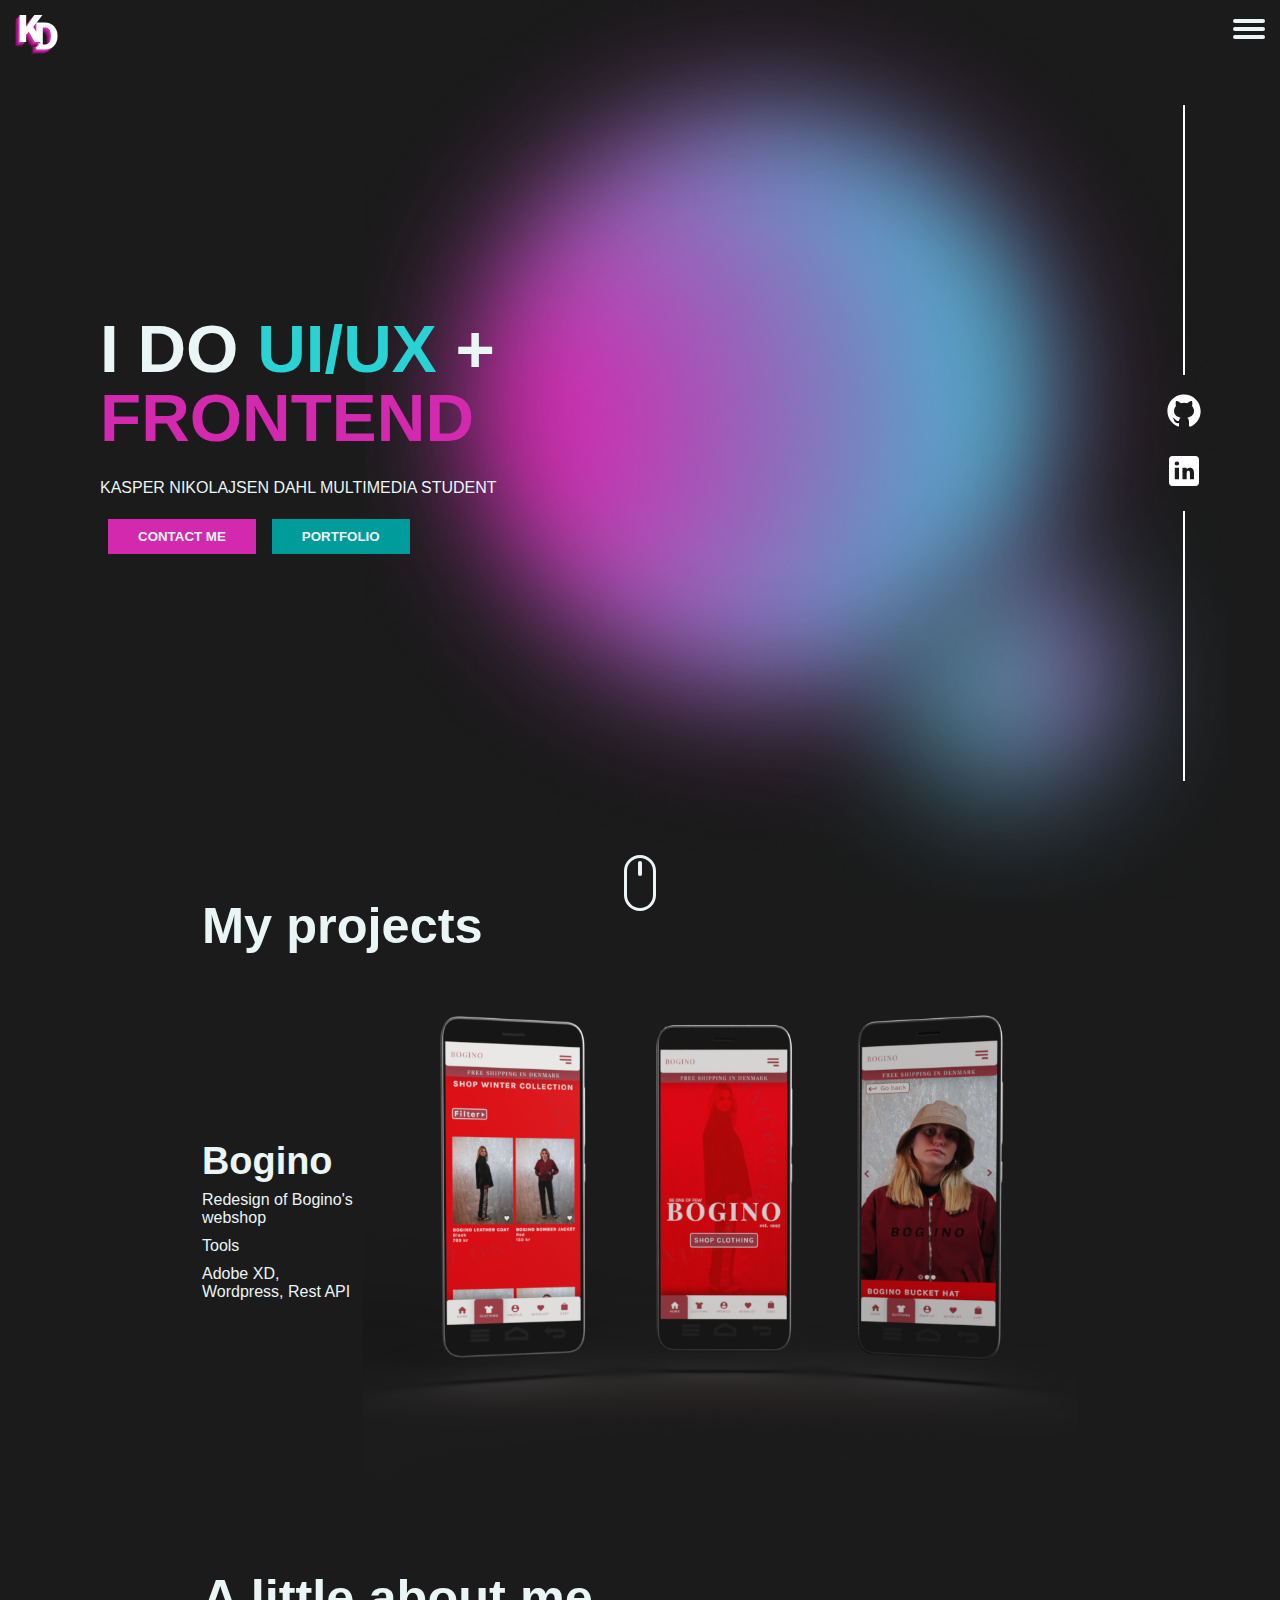
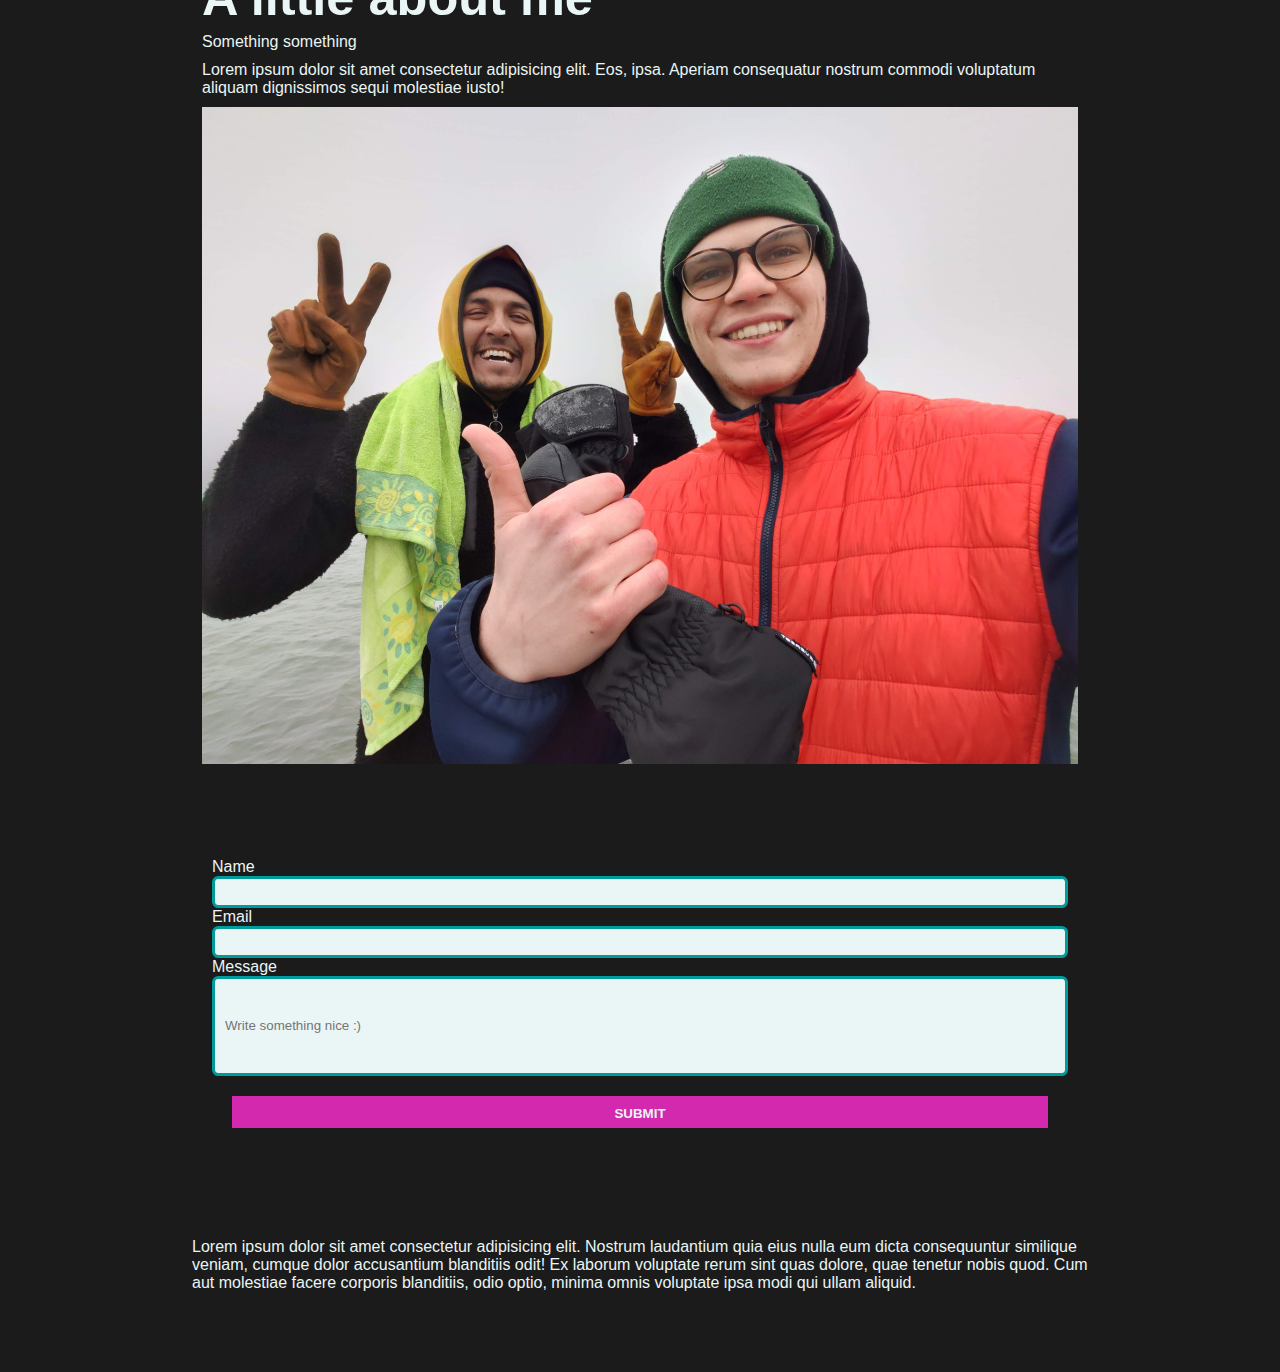
<file: index.html>
<!DOCTYPE html>
<html lang="en">
  <head>
    <meta charset="UTF-8" />
    <meta http-equiv="X-UA-Compatible" content="IE=edge" />
    <meta name="viewport" content="width=device-width, initial-scale=1.0" />
    <title>Portfolio | Kasper Dahl</title>
    <link rel="stylesheet" href="style.css" />
  </head>
  <body>
    <header>
      <nav>
        <div class="navbar-bottom">
          <ul id="nav-bot">
            <li class="bot-nav-el">
              <a href="#"
                ><svg
                  xmlns="http://www.w3.org/2000/svg"
                  height="30px"
                  viewBox="0 0 24 24"
                  width="30px"
                  fill="#fff"
                >
                  <path d="M0 0h24v24H0V0z" fill="none" />
                  <path
                    d="M10 19v-5h4v5c0 .55.45 1 1 1h3c.55 0 1-.45 1-1v-7h1.7c.46 0 .68-.57.33-.87L12.67 3.6c-.38-.34-.96-.34-1.34 0l-8.36 7.53c-.34.3-.13.87.33.87H5v7c0 .55.45 1 1 1h3c.55 0 1-.45 1-1z"
                  /></svg
              ></a>
              <a href="#">Home</a>
            </li>
            <li class="bot-nav-el">
              <a href="#"
                ><svg
                  xmlns="http://www.w3.org/2000/svg"
                  height="30px"
                  viewBox="0 0 24 24"
                  width="30px"
                  fill="#FFFFFF"
                >
                  <path d="M0 0h24v24H0V0z" fill="none" />
                  <path
                    d="M11.15 3.4L7.43 9.48c-.41.66.07 1.52.85 1.52h7.43c.78 0 1.26-.86.85-1.52L12.85 3.4c-.39-.64-1.31-.64-1.7 0z"
                  />
                  <circle cx="17.5" cy="17.5" r="4.5" />
                  <path
                    d="M4 21.5h6c.55 0 1-.45 1-1v-6c0-.55-.45-1-1-1H4c-.55 0-1 .45-1 1v6c0 .55.45 1 1 1z"
                  /></svg
              ></a>
              <a href="#">Portfolio</a>
            </li>
            <li class="bot-nav-el">
              <a href="#"
                ><svg
                  xmlns="http://www.w3.org/2000/svg"
                  enable-background="new 0 0 24 24"
                  height="30px"
                  viewBox="0 0 24 24"
                  width="30px"
                  fill="#fff"
                >
                  <g><path d="M0,0h24v24H0V0z" fill="none" /></g>
                  <g>
                    <path
                      d="M10.25,13c0,0.69-0.56,1.25-1.25,1.25S7.75,13.69,7.75,13S8.31,11.75,9,11.75S10.25,12.31,10.25,13z M15,11.75 c-0.69,0-1.25,0.56-1.25,1.25s0.56,1.25,1.25,1.25s1.25-0.56,1.25-1.25S15.69,11.75,15,11.75z M22,12c0,5.52-4.48,10-10,10 S2,17.52,2,12S6.48,2,12,2S22,6.48,22,12z M20,12c0-0.78-0.12-1.53-0.33-2.24C18.97,9.91,18.25,10,17.5,10 c-3.13,0-5.92-1.44-7.76-3.69C8.69,8.87,6.6,10.88,4,11.86C4.01,11.9,4,11.95,4,12c0,4.41,3.59,8,8,8S20,16.41,20,12z"
                    />
                  </g></svg
              ></a>
              <a href="#">About</a>
            </li>
            <li class="bot-nav-el">
              <a href="#"
                ><svg
                  xmlns="http://www.w3.org/2000/svg"
                  height="30px"
                  viewBox="0 0 24 24"
                  width="30px"
                  fill="#fff"
                >
                  <path d="M0 0h24v24H0V0z" fill="none" />
                  <path
                    d="M19 3h-1V2c0-.55-.45-1-1-1s-1 .45-1 1v1H8V2c0-.55-.45-1-1-1s-1 .45-1 1v1H5c-1.11 0-2 .9-2 2v14c0 1.1.9 2 2 2h14c1.1 0 2-.9 2-2V5c0-1.1-.9-2-2-2zm-7 3c1.66 0 3 1.34 3 3s-1.34 3-3 3-3-1.34-3-3 1.34-3 3-3zm6 12H6v-1c0-2 4-3.1 6-3.1s6 1.1 6 3.1v1z"
                  /></svg
              ></a>
              <a href="#">Contact</a>
            </li>
          </ul>
        </div>
        <div class="navbar-top">
          <a href="index.html"
            ><svg
              width="42.5"
              height="39"
              viewBox="0 0 85 78"
              fill="none"
              xmlns="http://www.w3.org/2000/svg"
            >
              <path
                d="M50.9859 78H38.9943L39.0685 68.0213H50.9859C53.4609 68.0213 55.5523 67.43 57.2601 66.2473C58.9927 65.0647 60.3044 63.303 61.1955 60.9623C62.1112 58.597 62.5691 55.6896 62.5691 52.2402V49.9119C62.5691 47.3248 62.3092 45.0581 61.7895 43.1116C61.2945 41.1405 60.5519 39.502 59.5619 38.1962C58.5719 36.8657 57.3344 35.8678 55.8494 35.2026C54.3891 34.5373 52.706 34.2047 50.8003 34.2047H38.7715V24.1891H50.8003C54.4633 24.1891 57.817 24.8174 60.8613 26.0739C63.9304 27.3059 66.5787 29.0799 68.8062 31.3959C71.0585 33.6873 72.7911 36.4099 74.0038 39.5636C75.2414 42.6927 75.8601 46.1668 75.8601 49.9858V52.2402C75.8601 56.0346 75.2414 59.5086 74.0038 62.6624C72.7911 65.8161 71.0709 68.5387 68.8434 70.8301C66.6158 73.1215 63.9799 74.8955 60.9356 76.1521C57.916 77.384 54.5995 78 50.9859 78ZM46.4565 24.1891V78H33.4254V24.1891H46.4565Z"
                fill="#550F46"
              />
              <path
                d="M53.3362 75.6715H41.3446L41.4189 65.6929H53.3362C55.8113 65.6929 57.9027 65.1015 59.6105 63.9189C61.343 62.7362 62.6548 60.9746 63.5458 58.6339C64.4616 56.2686 64.9195 53.3612 64.9195 49.9118V47.5834C64.9195 44.9964 64.6596 42.7296 64.1398 40.7832C63.6448 38.8121 62.9023 37.1736 61.9123 35.8677C60.9223 34.5373 59.6847 33.5394 58.1997 32.8741C56.7394 32.2089 55.0564 31.8763 53.1506 31.8763H41.1219V21.8607H53.1506C56.8137 21.8607 60.1674 22.4889 63.2117 23.7455C66.2807 24.9775 68.929 26.7514 71.1566 29.0675C73.4089 31.3589 75.1414 34.0814 76.3542 37.2352C77.5917 40.3643 78.2105 43.8384 78.2105 47.6574V49.9118C78.2105 53.7062 77.5917 57.1802 76.3542 60.334C75.1414 63.4877 73.4212 66.2103 71.1937 68.5017C68.9662 70.7931 66.3302 72.5671 63.2859 73.8236C60.2664 75.0556 56.9498 75.6715 53.3362 75.6715ZM48.8069 21.8607V75.6715H35.7758V21.8607H48.8069Z"
                fill="#9E1881"
              />
              <path
                d="M56.731 72.3084H44.7394L44.8136 62.3298H56.731C59.206 62.3298 61.2975 61.7384 63.0052 60.5558C64.7378 59.3731 66.0496 57.6115 66.9406 55.2708C67.8563 52.9055 68.3142 49.9981 68.3142 46.5487V44.2203C68.3142 41.6333 68.0543 39.3665 67.5346 37.4201C67.0396 35.449 66.2971 33.8105 65.307 32.5046C64.317 31.1742 63.0795 30.1763 61.5945 29.5111C60.1342 28.8458 58.4512 28.5132 56.5454 28.5132H44.5166V18.4976H56.5454C60.2084 18.4976 63.5621 19.1258 66.6064 20.3824C69.6755 21.6144 72.3238 23.3883 74.5514 25.7044C76.8036 27.9958 78.5362 30.7183 79.749 33.8721C80.9865 37.0012 81.6052 40.4753 81.6052 44.2943V46.5487C81.6052 50.3431 80.9865 53.8171 79.749 56.9709C78.5362 60.1246 76.816 62.8472 74.5885 65.1386C72.3609 67.43 69.725 69.204 66.6807 70.4605C63.6611 71.6925 60.3446 72.3084 56.731 72.3084ZM52.2017 18.4976V72.3084H39.1705V18.4976H52.2017Z"
                fill="#D329AE"
              />
              <path
                d="M60.1258 68.9452H48.1342L48.2084 58.9665H60.1258C62.6008 58.9665 64.6922 58.3752 66.4 57.1925C68.1326 56.0099 69.4443 54.2482 70.3354 51.9075C71.2511 49.5422 71.709 46.6348 71.709 43.1854V40.8571C71.709 38.27 71.4491 36.0032 70.9294 34.0568C70.4344 32.0857 69.6918 30.4472 68.7018 29.1414C67.7118 27.8109 66.4743 26.813 64.9892 26.1478C63.529 25.4825 61.8459 25.1499 59.9401 25.1499H47.9114V15.1343H59.9401C63.6032 15.1343 66.9569 15.7626 70.0012 17.0191C73.0703 18.2511 75.7186 20.0251 77.9461 22.3411C80.1984 24.6325 81.931 27.3551 83.1437 30.5088C84.3813 33.6379 85 37.112 85 40.931V43.1854C85 46.9798 84.3813 50.4538 83.1437 53.6076C81.931 56.7613 80.2108 59.4839 77.9833 61.7753C75.7557 64.0667 73.1198 65.8407 70.0755 67.0973C67.0559 68.3292 63.7393 68.9452 60.1258 68.9452ZM55.5964 15.1343V68.9452H42.5653V15.1343H55.5964Z"
                fill="white"
              />
              <path
                d="M13.1854 9.05481V62.8657H0V9.05481H13.1854ZM45.8295 9.05481L24.6427 36.3298L12.2462 49.6717L9.84207 37.7712L17.7683 25.9446L29.5638 9.05481H45.8295ZM30.2399 62.8657L16.1154 38.6212L26.3707 31.1927L45.8295 62.8657H30.2399Z"
                fill="#550F46"
              />
              <path
                d="M15.5356 6.72638V60.5373H2.35022V6.72638H15.5356ZM48.1797 6.72638L26.993 34.0014L14.5965 47.3432L12.1923 35.4428L20.1185 23.6162L31.914 6.72638H48.1797ZM32.5902 60.5373L18.4657 36.2928L28.721 28.8642L48.1797 60.5373H32.5902Z"
                fill="#9E1881"
              />
              <path
                d="M18.9304 3.36322V57.1741H5.745V3.36322H18.9304ZM51.5745 3.36322L30.3877 30.6382L17.9912 43.9801L15.5871 32.0796L23.5133 20.253L35.3088 3.36322H51.5745ZM35.9849 57.1741L21.8604 32.9296L32.1157 25.5011L51.5745 57.1741H35.9849Z"
                fill="#D329AE"
              />
              <path
                d="M22.3253 0V53.8109H9.13989V0H22.3253ZM54.9694 0L33.7826 27.275L21.3861 40.6169L18.982 28.7164L26.9082 16.8898L38.7037 0H54.9694ZM39.3798 53.8109L25.2553 29.5664L35.5106 22.1379L54.9694 53.8109H39.3798Z"
                fill="white"
              />
            </svg>
          </a>
          <div class="hamburger">
            <div class="bar"></div>
            <div class="bar"></div>
            <div class="bar"></div>
          </div>

          <div class="burger-content">
            <ul>
              <li>Lorem</li>
              <li>Ipsum</li>
              <li>Dolor</li>
              <li>Amet</li>
            </ul>
          </div>
        </div>
      </nav>

      <section id="hero">
        <article id="hero-wrapper">
          <article class="text-intro">
            <h1>
              I DO <span class="span-blue">UI/UX</span> +
              <span class="span-purple">FRONTEND</span>
            </h1>
            <p class="p-lead-intro">
              KASPER NIKOLAJSEN DAHL MULTIMEDIA STUDENT
            </p>
            <div class="btn-intro">
              <button class="purple-btn">CONTACT ME</button>
              <button class="blue-btn">PORTFOLIO</button>
            </div>
          </article>
          <article class="so-me">
            <div class="some-div">
              <svg
                fill="#fff"
                xmlns="http://www.w3.org/2000/svg"
                viewBox="0 0 24 24"
                width="40px"
                height="40px"
              >
                <path
                  d="M10.9,2.1c-4.6,0.5-8.3,4.2-8.8,8.7c-0.5,4.7,2.2,8.9,6.3,10.5C8.7,21.4,9,21.2,9,20.8v-1.6c0,0-0.4,0.1-0.9,0.1 c-1.4,0-2-1.2-2.1-1.9c-0.1-0.4-0.3-0.7-0.6-1C5.1,16.3,5,16.3,5,16.2C5,16,5.3,16,5.4,16c0.6,0,1.1,0.7,1.3,1c0.5,0.8,1.1,1,1.4,1 c0.4,0,0.7-0.1,0.9-0.2c0.1-0.7,0.4-1.4,1-1.8c-2.3-0.5-4-1.8-4-4c0-1.1,0.5-2.2,1.2-3C7.1,8.8,7,8.3,7,7.6C7,7.2,7,6.6,7.3,6 c0,0,1.4,0,2.8,1.3C10.6,7.1,11.3,7,12,7s1.4,0.1,2,0.3C15.3,6,16.8,6,16.8,6C17,6.6,17,7.2,17,7.6c0,0.8-0.1,1.2-0.2,1.4 c0.7,0.8,1.2,1.8,1.2,3c0,2.2-1.7,3.5-4,4c0.6,0.5,1,1.4,1,2.3v2.6c0,0.3,0.3,0.6,0.7,0.5c3.7-1.5,6.3-5.1,6.3-9.3 C22,6.1,16.9,1.4,10.9,2.1z"
                />
              </svg>
            </div>
            <div>
              <svg
                fill="#fff"
                xmlns="http://www.w3.org/2000/svg"
                viewBox="0 0 24 24"
                width="40px"
                height="40px"
              >
                <path
                  d="M19,3H5C3.895,3,3,3.895,3,5v14c0,1.105,0.895,2,2,2h14c1.105,0,2-0.895,2-2V5C21,3.895,20.105,3,19,3z M9,17H6.477v-7H9 V17z M7.694,8.717c-0.771,0-1.286-0.514-1.286-1.2s0.514-1.2,1.371-1.2c0.771,0,1.286,0.514,1.286,1.2S8.551,8.717,7.694,8.717z M18,17h-2.442v-3.826c0-1.058-0.651-1.302-0.895-1.302s-1.058,0.163-1.058,1.302c0,0.163,0,3.826,0,3.826h-2.523v-7h2.523v0.977 C13.93,10.407,14.581,10,15.802,10C17.023,10,18,10.977,18,13.174V17z"
                />
              </svg>
            </div>
          </article>
        </article>
        <article class="scroll">
          <div class="arrow"></div>
          <div class="mouse">
            <div class="mouse-wheel"></div>
          </div>
        </article>
      </section>
    </header>
    <main>
      <section class="content-wrap">
        <section class="wrapper">
          <section id="projekter" class="indhold">
            <h2>My projects</h2>
            <article class="projekt">
              <blockquote>
                <h3>Bogino</h3>
                <p>Redesign of Bogino's webshop</p>
                <p class="tool">Tools</p>
                <p>Adobe XD, Wordpress, Rest API</p>
              </blockquote>

              <figure>
                <img src="billeder/bogino-mockup.png" alt="" />
              </figure>
            </article>
          </section>
          <section id="om-mig" class="indhold">
            <blockquote>
              <h2>A little about me</h2>
              <p class="p-lead">Something something</p>
              <p>
                Lorem ipsum dolor sit amet consectetur adipisicing elit. Eos,
                ipsa. Aperiam consequatur nostrum commodi voluptatum aliquam
                dignissimos sequi molestiae iusto!
              </p>
            </blockquote>
            <figure><img src="billeder/mig-wet.jpg" alt="" /></figure>
          </section>
          <section id="mail-sek" class="indhold">
            <form name="mail" netlify>
              <label for="name">Name</label>
              <input type="text" id="name" placeholde="Your name" />
              <label for="mail">Email</label>
              <input type="mail" id="mail" placeholde="Your email" />
              <label for="message">Message</label>
              <input
                netlify
                type="text"
                id="message"
                placeholder="Write something nice :)"
              />
              <input id="mail-btn" type="submit" value="SUBMIT" />
            </form>
          </section>
          <section>
            <p>
              Lorem ipsum dolor sit amet consectetur adipisicing elit. Nostrum
              laudantium quia eius nulla eum dicta consequuntur similique
              veniam, cumque dolor accusantium blanditiis odit! Ex laborum
              voluptate rerum sint quas dolore, quae tenetur nobis quod. Cum aut
              molestiae facere corporis blanditiis, odio optio, minima omnis
              voluptate ipsa modi qui ullam aliquid.
            </p>
          </section>
        </section>
      </section>
    </main>
    <footer></footer>
    <script src="script.js"></script>
  </body>
</html>
</file>
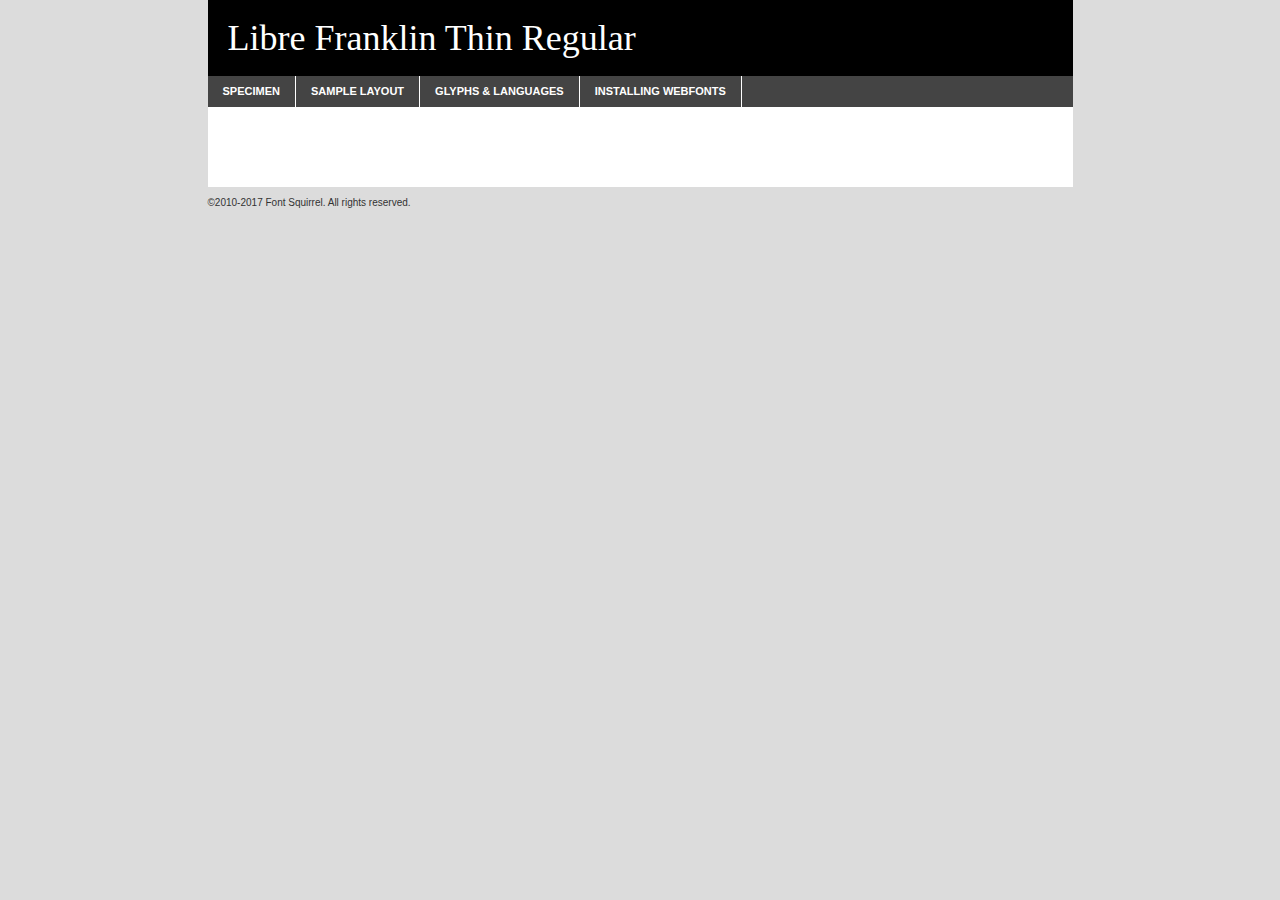
<file: font/librefranklin-variablefont_wght-demo.html>
<!DOCTYPE html PUBLIC "-//W3C//DTD XHTML 1.0 Transitional//EN"
	"http://www.w3.org/TR/xhtml1/DTD/xhtml1-transitional.dtd">

<html xmlns="http://www.w3.org/1999/xhtml" xml:lang="en" lang="en">
<head>
	<meta http-equiv="Content-Type" content="text/html; charset=utf-8" />
	<script src="http://ajax.googleapis.com/ajax/libs/jquery/1.7.2/jquery.min.js" type="text/javascript" charset="utf-8"></script>
	<script type="text/javascript">
	(function($){$.fn.easyTabs=function(option){var param=jQuery.extend({fadeSpeed:"fast",defaultContent:1,activeClass:'active'},option);$(this).each(function(){var thisId="#"+this.id;if(param.defaultContent==''){param.defaultContent=1;}
	if(typeof param.defaultContent=="number")
	{var defaultTab=$(thisId+" .tabs li:eq("+(param.defaultContent-1)+") a").attr('href').substr(1);}else{var defaultTab=param.defaultContent;}
	$(thisId+" .tabs li a").each(function(){var tabToHide=$(this).attr('href').substr(1);$("#"+tabToHide).addClass('easytabs-tab-content');});hideAll();changeContent(defaultTab);function hideAll(){$(thisId+" .easytabs-tab-content").hide();}
	function changeContent(tabId){hideAll();$(thisId+" .tabs li").removeClass(param.activeClass);$(thisId+" .tabs li a[href=#"+tabId+"]").closest('li').addClass(param.activeClass);if(param.fadeSpeed!="none")
	{$(thisId+" #"+tabId).fadeIn(param.fadeSpeed);}else{$(thisId+" #"+tabId).show();}}
	$(thisId+" .tabs li").click(function(){var tabId=$(this).find('a').attr('href').substr(1);changeContent(tabId);return false;});});}})(jQuery);
	</script>
	<link rel="stylesheet" href="specimen_files/specimen_stylesheet.css" type="text/css" charset="utf-8" />
	<link rel="stylesheet" href="stylesheet.css" type="text/css" charset="utf-8" />

	<style type="text/css">
					body{
				font-family: '';
							}
		</style>

	<title>Libre Franklin Thin Regular Specimen</title>
	
	
	<script type="text/javascript" charset="utf-8">
		$(document).ready(function() {
			$('#container').easyTabs({defaultContent:1});
		});
	</script>
</head>

<body>
<div id="container">
	<div id="header">
		Libre Franklin Thin Regular	</div>
	<ul class="tabs">
		<li><a href="#specimen">Specimen</a></li>
		<li><a href="#layout">Sample Layout</a></li>
				<li><a href="#glyphs">Glyphs &amp; Languages</a></li>
		<li><a href="#installing">Installing Webfonts</a></li>
		
	</ul>
	
	<div id="main_content">

		
			<div id="specimen">
		
				<div class="section">
					<div class="grid12 firstcol">
						<div class="huge">AaBb</div>
					</div>
				</div>
		
				<div class="section">
					<div class="glyph_range">A&#x200B;B&#x200b;C&#x200b;D&#x200b;E&#x200b;F&#x200b;G&#x200b;H&#x200b;I&#x200b;J&#x200b;K&#x200b;L&#x200b;M&#x200b;N&#x200b;O&#x200b;P&#x200b;Q&#x200b;R&#x200b;S&#x200b;T&#x200b;U&#x200b;V&#x200b;W&#x200b;X&#x200b;Y&#x200b;Z&#x200b;a&#x200b;b&#x200b;c&#x200b;d&#x200b;e&#x200b;f&#x200b;g&#x200b;h&#x200b;i&#x200b;j&#x200b;k&#x200b;l&#x200b;m&#x200b;n&#x200b;o&#x200b;p&#x200b;q&#x200b;r&#x200b;s&#x200b;t&#x200b;u&#x200b;v&#x200b;w&#x200b;x&#x200b;y&#x200b;z&#x200b;1&#x200b;2&#x200b;3&#x200b;4&#x200b;5&#x200b;6&#x200b;7&#x200b;8&#x200b;9&#x200b;0&#x200b;&amp;&#x200b;.&#x200b;,&#x200b;?&#x200b;!&#x200b;&#64;&#x200b;(&#x200b;)&#x200b;#&#x200b;$&#x200b;%&#x200b;*&#x200b;+&#x200b;-&#x200b;=&#x200b;:&#x200b;;</div>
				</div>
				<div class="section">
					<div class="grid12 firstcol">
						<table class="sample_table">
							<tr><td>10</td><td class="size10">abcdefghijklmnopqrstuvwxyzABCDEFGHIJKLMNOPQRSTUVWXYZ0123456789abcdefghijklmnopqrstuvwxyzABCDEFGHIJKLMNOPQRSTUVWXYZ0123456789abcdefghijklmnopqrstuvwxyzABCDEFGHIJKLMNOPQRSTUVWXYZ</td></tr>
							<tr><td>11</td><td class="size11">abcdefghijklmnopqrstuvwxyzABCDEFGHIJKLMNOPQRSTUVWXYZ0123456789abcdefghijklmnopqrstuvwxyzABCDEFGHIJKLMNOPQRSTUVWXYZ0123456789abcdefghijklmnopqrstuvwxyzABCDEFGHIJKLMNOPQRSTUVWXYZ</td></tr>
							<tr><td>12</td><td class="size12">abcdefghijklmnopqrstuvwxyzABCDEFGHIJKLMNOPQRSTUVWXYZ0123456789abcdefghijklmnopqrstuvwxyzABCDEFGHIJKLMNOPQRSTUVWXYZ0123456789abcdefghijklmnopqrstuvwxyzABCDEFGHIJKLMNOPQRSTUVWXYZ</td></tr>
							<tr><td>13</td><td class="size13">abcdefghijklmnopqrstuvwxyzABCDEFGHIJKLMNOPQRSTUVWXYZ0123456789abcdefghijklmnopqrstuvwxyzABCDEFGHIJKLMNOPQRSTUVWXYZ0123456789abcdefghijklmnopqrstuvwxyzABCDEFGHIJKLMNOPQRSTUVWXYZ</td></tr>
							<tr><td>14</td><td class="size14">abcdefghijklmnopqrstuvwxyzABCDEFGHIJKLMNOPQRSTUVWXYZ0123456789abcdefghijklmnopqrstuvwxyzABCDEFGHIJKLMNOPQRSTUVWXYZ0123456789abcdefghijklmnopqrstuvwxyzABCDEFGHIJKLMNOPQRSTUVWXYZ</td></tr>
							<tr><td>16</td><td class="size16">abcdefghijklmnopqrstuvwxyzABCDEFGHIJKLMNOPQRSTUVWXYZ0123456789abcdefghijklmnopqrstuvwxyzABCDEFGHIJKLMNOPQRSTUVWXYZ</td></tr>
							<tr><td>18</td><td class="size18">abcdefghijklmnopqrstuvwxyzABCDEFGHIJKLMNOPQRSTUVWXYZ0123456789abcdefghijklmnopqrstuvwxyzABCDEFGHIJKLMNOPQRSTUVWXYZ</td></tr>
							<tr><td>20</td><td class="size20">abcdefghijklmnopqrstuvwxyzABCDEFGHIJKLMNOPQRSTUVWXYZ0123456789abcdefghijklmnopqrstuvwxyzABCDEFGHIJKLMNOPQRSTUVWXYZ</td></tr>
							<tr><td>24</td><td class="size24">abcdefghijklmnopqrstuvwxyzABCDEFGHIJKLMNOPQRSTUVWXYZ0123456789abcdefghijklmnopqrstuvwxyzABCDEFGHIJKLMNOPQRSTUVWXYZ</td></tr>
							<tr><td>30</td><td class="size30">abcdefghijklmnopqrstuvwxyzABCDEFGHIJKLMNOPQRSTUVWXYZ0123456789abcdefghijklmnopqrstuvwxyzABCDEFGHIJKLMNOPQRSTUVWXYZ</td></tr>
							<tr><td>36</td><td class="size36">abcdefghijklmnopqrstuvwxyzABCDEFGHIJKLMNOPQRSTUVWXYZ0123456789abcdefghijklmnopqrstuvwxyzABCDEFGHIJKLMNOPQRSTUVWXYZ</td></tr>
							<tr><td>48</td><td class="size48">abcdefghijklmnopqrstuvwxyzABCDEFGHIJKLMNOPQRSTUVWXYZ0123456789abcdefghijklmnopqrstuvwxyzABCDEFGHIJKLMNOPQRSTUVWXYZ</td></tr>
							<tr><td>60</td><td class="size60">abcdefghijklmnopqrstuvwxyzABCDEFGHIJKLMNOPQRSTUVWXYZ0123456789abcdefghijklmnopqrstuvwxyzABCDEFGHIJKLMNOPQRSTUVWXYZ</td></tr>
							<tr><td>72</td><td class="size72">abcdefghijklmnopqrstuvwxyzABCDEFGHIJKLMNOPQRSTUVWXYZ0123456789abcdefghijklmnopqrstuvwxyzABCDEFGHIJKLMNOPQRSTUVWXYZ</td></tr>
							<tr><td>90</td><td class="size90">abcdefghijklmnopqrstuvwxyzABCDEFGHIJKLMNOPQRSTUVWXYZ0123456789abcdefghijklmnopqrstuvwxyzABCDEFGHIJKLMNOPQRSTUVWXYZ</td></tr>
						</table>
				
					</div>
			
				</div>
		
		
		
								<div class="section" id="bodycomparison">


										<div id="xheight">
				<div class="fontbody">&#x25FC;&#x25FC;&#x25FC;&#x25FC;&#x25FC;&#x25FC;&#x25FC;&#x25FC;&#x25FC;&#x25FC;&#x25FC;&#x25FC;&#x25FC;&#x25FC;&#x25FC;&#x25FC;&#x25FC;&#x25FC;&#x25FC;&#x25FC;&#x25FC;&#x25FC;&#x25FC;&#x25FC;&#x25FC;&#x25FC;&#x25FC;&#x25FC;&#x25FC;&#x25FC;&#x25FC;&#x25FC;&#x25FC;&#x25FC;&#x25FC;&#x25FC;&#x25FC;&#x25FC;&#x25FC;&#x25FC;&#x25FC;&#x25FC;&#x25FC;&#x25FC;&#x25FC;&#x25FC;&#x25FC;&#x25FC;&#x25FC;&#x25FC;&#x25FC;&#x25FC;&#x25FC;&#x25FC;&#x25FC;&#x25FC;&#x25FC;&#x25FC;&#x25FC;&#x25FC;&#x25FC;&#x25FC;&#x25FC;&#x25FC;&#x25FC;&#x25FC;&#x25FC;&#x25FC;&#x25FC;&#x25FC;&#x25FC;&#x25FC;&#x25FC;&#x25FC;&#x25FC;&#x25FC;&#x25FC;&#x25FC;&#x25FC;&#x25FC;&#x25FC;&#x25FC;&#x25FC;&#x25FC;&#x25FC;&#x25FC;&#x25FC;&#x25FC;&#x25FC;&#x25FC;&#x25FC;&#x25FC;&#x25FC;&#x25FC;&#x25FC;&#x25FC;&#x25FC;&#x25FC;&#x25FC;body</div><div class="arialbody">body</div><div class="verdanabody">body</div><div class="georgiabody">body</div></div>
										<div class="fontbody" style="z-index:1">
											body<span>Libre Franklin Thin Regular</span>
										</div>
										<div class="arialbody" style="z-index:1">
											body<span>Arial</span>
										</div>
										<div class="verdanabody" style="z-index:1">
											body<span>Verdana</span>
										</div>
										<div class="georgiabody" style="z-index:1">
											body<span>Georgia</span>
										</div>



								</div>
		
		
				<div class="section psample psample_row1" id="">
					
					<div class="grid2 firstcol">
						<p class="size10"><span>10.</span>Aenean lacinia bibendum nulla sed consectetur. Fusce dapibus, tellus ac cursus commodo, tortor mauris condimentum nibh, ut fermentum massa justo sit amet risus. Nullam id dolor id nibh ultricies vehicula ut id elit. Cum sociis natoque penatibus et magnis dis parturient montes, nascetur ridiculus mus. Nulla vitae elit libero, a pharetra augue.</p>
			
					</div>
					<div class="grid3">
						<p class="size11"><span>11.</span>Aenean lacinia bibendum nulla sed consectetur. Fusce dapibus, tellus ac cursus commodo, tortor mauris condimentum nibh, ut fermentum massa justo sit amet risus. Nullam id dolor id nibh ultricies vehicula ut id elit. Cum sociis natoque penatibus et magnis dis parturient montes, nascetur ridiculus mus. Nulla vitae elit libero, a pharetra augue.</p>
			
					</div>
					<div class="grid3">
						<p class="size12"><span>12.</span>Aenean lacinia bibendum nulla sed consectetur. Fusce dapibus, tellus ac cursus commodo, tortor mauris condimentum nibh, ut fermentum massa justo sit amet risus. Nullam id dolor id nibh ultricies vehicula ut id elit. Cum sociis natoque penatibus et magnis dis parturient montes, nascetur ridiculus mus. Nulla vitae elit libero, a pharetra augue.</p>
			
					</div>
					<div class="grid4">
						<p class="size13"><span>13.</span>Aenean lacinia bibendum nulla sed consectetur. Fusce dapibus, tellus ac cursus commodo, tortor mauris condimentum nibh, ut fermentum massa justo sit amet risus. Nullam id dolor id nibh ultricies vehicula ut id elit. Cum sociis natoque penatibus et magnis dis parturient montes, nascetur ridiculus mus. Nulla vitae elit libero, a pharetra augue.</p>
			
					</div>
					<div class="white_blend"></div>
					
				</div>
				<div class="section psample psample_row2" id="">
					<div class="grid3 firstcol">
						<p class="size14"><span>14.</span>Aenean lacinia bibendum nulla sed consectetur. Fusce dapibus, tellus ac cursus commodo, tortor mauris condimentum nibh, ut fermentum massa justo sit amet risus. Nullam id dolor id nibh ultricies vehicula ut id elit. Cum sociis natoque penatibus et magnis dis parturient montes, nascetur ridiculus mus. Nulla vitae elit libero, a pharetra augue.</p>
			
					</div>
					<div class="grid4">
						<p class="size16"><span>16.</span>Aenean lacinia bibendum nulla sed consectetur. Fusce dapibus, tellus ac cursus commodo, tortor mauris condimentum nibh, ut fermentum massa justo sit amet risus. Nullam id dolor id nibh ultricies vehicula ut id elit. Cum sociis natoque penatibus et magnis dis parturient montes, nascetur ridiculus mus. Nulla vitae elit libero, a pharetra augue.</p>
			
					</div>
					<div class="grid5">
						<p class="size18"><span>18.</span>Aenean lacinia bibendum nulla sed consectetur. Fusce dapibus, tellus ac cursus commodo, tortor mauris condimentum nibh, ut fermentum massa justo sit amet risus. Nullam id dolor id nibh ultricies vehicula ut id elit. Cum sociis natoque penatibus et magnis dis parturient montes, nascetur ridiculus mus. Nulla vitae elit libero, a pharetra augue.</p>
			
					</div>

					<div class="white_blend"></div>

				</div>
				
				<div class="section psample psample_row3" id="">
					<div class="grid5 firstcol">
						<p class="size20"><span>20.</span>Aenean lacinia bibendum nulla sed consectetur. Fusce dapibus, tellus ac cursus commodo, tortor mauris condimentum nibh, ut fermentum massa justo sit amet risus. Nullam id dolor id nibh ultricies vehicula ut id elit. Cum sociis natoque penatibus et magnis dis parturient montes, nascetur ridiculus mus. Nulla vitae elit libero, a pharetra augue.</p>
					</div>
					<div class="grid7">
						<p class="size24"><span>24.</span>Aenean lacinia bibendum nulla sed consectetur. Fusce dapibus, tellus ac cursus commodo, tortor mauris condimentum nibh, ut fermentum massa justo sit amet risus. Nullam id dolor id nibh ultricies vehicula ut id elit. Cum sociis natoque penatibus et magnis dis parturient montes, nascetur ridiculus mus. Nulla vitae elit libero, a pharetra augue.</p>
					</div>
					
					<div class="white_blend"></div>
					
				</div>
				
				<div class="section psample psample_row4" id="">
					<div class="grid12 firstcol">
						<p class="size30"><span>30.</span>Aenean lacinia bibendum nulla sed consectetur. Fusce dapibus, tellus ac cursus commodo, tortor mauris condimentum nibh, ut fermentum massa justo sit amet risus. Nullam id dolor id nibh ultricies vehicula ut id elit. Cum sociis natoque penatibus et magnis dis parturient montes, nascetur ridiculus mus. Nulla vitae elit libero, a pharetra augue.</p>
					</div>
					<div class="white_blend"></div>
					
				</div>
				
				
				
				<div class="section psample psample_row1 fullreverse">
					<div class="grid2 firstcol">
						<p class="size10"><span>10.</span>Aenean lacinia bibendum nulla sed consectetur. Fusce dapibus, tellus ac cursus commodo, tortor mauris condimentum nibh, ut fermentum massa justo sit amet risus. Nullam id dolor id nibh ultricies vehicula ut id elit. Cum sociis natoque penatibus et magnis dis parturient montes, nascetur ridiculus mus. Nulla vitae elit libero, a pharetra augue.</p>
			
					</div>
					<div class="grid3">
						<p class="size11"><span>11.</span>Aenean lacinia bibendum nulla sed consectetur. Fusce dapibus, tellus ac cursus commodo, tortor mauris condimentum nibh, ut fermentum massa justo sit amet risus. Nullam id dolor id nibh ultricies vehicula ut id elit. Cum sociis natoque penatibus et magnis dis parturient montes, nascetur ridiculus mus. Nulla vitae elit libero, a pharetra augue.</p>
			
					</div>
					<div class="grid3">
						<p class="size12"><span>12.</span>Aenean lacinia bibendum nulla sed consectetur. Fusce dapibus, tellus ac cursus commodo, tortor mauris condimentum nibh, ut fermentum massa justo sit amet risus. Nullam id dolor id nibh ultricies vehicula ut id elit. Cum sociis natoque penatibus et magnis dis parturient montes, nascetur ridiculus mus. Nulla vitae elit libero, a pharetra augue.</p>
			
					</div>
					<div class="grid4">
						<p class="size13"><span>13.</span>Aenean lacinia bibendum nulla sed consectetur. Fusce dapibus, tellus ac cursus commodo, tortor mauris condimentum nibh, ut fermentum massa justo sit amet risus. Nullam id dolor id nibh ultricies vehicula ut id elit. Cum sociis natoque penatibus et magnis dis parturient montes, nascetur ridiculus mus. Nulla vitae elit libero, a pharetra augue.</p>
			
					</div>
					<div class="black_blend"></div>
					
				</div>
				
				<div class="section psample psample_row2 fullreverse">
					<div class="grid3 firstcol">
						<p class="size14"><span>14.</span>Aenean lacinia bibendum nulla sed consectetur. Fusce dapibus, tellus ac cursus commodo, tortor mauris condimentum nibh, ut fermentum massa justo sit amet risus. Nullam id dolor id nibh ultricies vehicula ut id elit. Cum sociis natoque penatibus et magnis dis parturient montes, nascetur ridiculus mus. Nulla vitae elit libero, a pharetra augue.</p>
			
					</div>
					<div class="grid4">
						<p class="size16"><span>16.</span>Aenean lacinia bibendum nulla sed consectetur. Fusce dapibus, tellus ac cursus commodo, tortor mauris condimentum nibh, ut fermentum massa justo sit amet risus. Nullam id dolor id nibh ultricies vehicula ut id elit. Cum sociis natoque penatibus et magnis dis parturient montes, nascetur ridiculus mus. Nulla vitae elit libero, a pharetra augue.</p>
			
					</div>
					<div class="grid5">
						<p class="size18"><span>18.</span>Aenean lacinia bibendum nulla sed consectetur. Fusce dapibus, tellus ac cursus commodo, tortor mauris condimentum nibh, ut fermentum massa justo sit amet risus. Nullam id dolor id nibh ultricies vehicula ut id elit. Cum sociis natoque penatibus et magnis dis parturient montes, nascetur ridiculus mus. Nulla vitae elit libero, a pharetra augue.</p>
			
					</div>
					<div class="black_blend"></div>

				</div>
				
				<div class="section psample fullreverse psample_row3" id="">
					<div class="grid5 firstcol">
						<p class="size20"><span>20.</span>Aenean lacinia bibendum nulla sed consectetur. Fusce dapibus, tellus ac cursus commodo, tortor mauris condimentum nibh, ut fermentum massa justo sit amet risus. Nullam id dolor id nibh ultricies vehicula ut id elit. Cum sociis natoque penatibus et magnis dis parturient montes, nascetur ridiculus mus. Nulla vitae elit libero, a pharetra augue.</p>
					</div>
					<div class="grid7">
						<p class="size24"><span>24.</span>Aenean lacinia bibendum nulla sed consectetur. Fusce dapibus, tellus ac cursus commodo, tortor mauris condimentum nibh, ut fermentum massa justo sit amet risus. Nullam id dolor id nibh ultricies vehicula ut id elit. Cum sociis natoque penatibus et magnis dis parturient montes, nascetur ridiculus mus. Nulla vitae elit libero, a pharetra augue.</p>
					</div>
					
					<div class="black_blend"></div>
					
				</div>
				
				<div class="section psample fullreverse psample_row4" id="" style="border-bottom: 20px #000 solid;">
					<div class="grid12 firstcol">
						<p class="size30"><span>30.</span>Aenean lacinia bibendum nulla sed consectetur. Fusce dapibus, tellus ac cursus commodo, tortor mauris condimentum nibh, ut fermentum massa justo sit amet risus. Nullam id dolor id nibh ultricies vehicula ut id elit. Cum sociis natoque penatibus et magnis dis parturient montes, nascetur ridiculus mus. Nulla vitae elit libero, a pharetra augue.</p>
					</div>
					<div class="black_blend"></div>
					
				</div>
				
				
				
				
			</div>
			
			<div id="layout">
				
				<div class="section">
					
					<div class="grid12 firstcol">
						<h1>Lorem Ipsum Dolor</h1>
						<h2>Etiam porta sem malesuada magna mollis euismod</h2>
						
						<p class="byline">By <a href="#link">Aenean Lacinia</a></p>
					</div>
				</div>
				<div class="section">
					<div class="grid8 firstcol">
						<p class="large">Donec sed odio dui. Morbi leo risus, porta ac consectetur ac, vestibulum at eros. Fusce dapibus, tellus ac cursus commodo, tortor mauris condimentum nibh, ut fermentum massa justo sit amet risus. </p>

						
						<h3>Pellentesque ornare sem</h3>

						<p>Maecenas sed diam eget risus varius blandit sit amet non magna. Maecenas faucibus mollis interdum. Donec ullamcorper nulla non metus auctor fringilla. Nullam id dolor id nibh ultricies vehicula ut id elit. Nullam id dolor id nibh ultricies vehicula ut id elit. </p>

						<p>Aenean eu leo quam. Pellentesque ornare sem lacinia quam venenatis vestibulum. Lorem ipsum dolor sit amet, consectetur adipiscing elit. Cum sociis natoque penatibus et magnis dis parturient montes, nascetur ridiculus mus. </p>

						<p>Nulla vitae elit libero, a pharetra augue. Praesent commodo cursus magna, vel scelerisque nisl consectetur et. Aenean lacinia bibendum nulla sed consectetur. </p>

						<p>Nullam quis risus eget urna mollis ornare vel eu leo. Nullam quis risus eget urna mollis ornare vel eu leo. Maecenas sed diam eget risus varius blandit sit amet non magna. Donec ullamcorper nulla non metus auctor fringilla. </p>

						<h3>Cras mattis consectetur</h3>

						<p>Aenean eu leo quam. Pellentesque ornare sem lacinia quam venenatis vestibulum. Aenean lacinia bibendum nulla sed consectetur. Integer posuere erat a ante venenatis dapibus posuere velit aliquet. Cras mattis consectetur purus sit amet fermentum. </p>

						<p>Nullam id dolor id nibh ultricies vehicula ut id elit. Nullam quis risus eget urna mollis ornare vel eu leo. Cras mattis consectetur purus sit amet fermentum.</p>
					</div>
					
					<div class="grid4 sidebar">
						
						<div class="box reverse">
							<p class="last">Nullam quis risus eget urna mollis ornare vel eu leo. Donec ullamcorper nulla non metus auctor fringilla. Cras mattis consectetur purus sit amet fermentum. Sed posuere consectetur est at lobortis. Lorem ipsum dolor sit amet, consectetur adipiscing elit. </p>
						</div>
						
						<p class="caption">Maecenas sed diam eget risus varius.</p>

						<p>Vestibulum id ligula porta felis euismod semper. Integer posuere erat a ante venenatis dapibus posuere velit aliquet. Vestibulum id ligula porta felis euismod semper. Sed posuere consectetur est at lobortis. Maecenas sed diam eget risus varius blandit sit amet non magna. Fusce dapibus, tellus ac cursus commodo, tortor mauris condimentum nibh, ut fermentum massa justo sit amet risus. </p>

					

						<p>Duis mollis, est non commodo luctus, nisi erat porttitor ligula, eget lacinia odio sem nec elit. Aenean lacinia bibendum nulla sed consectetur. Vivamus sagittis lacus vel augue laoreet rutrum faucibus dolor auctor. Aenean lacinia bibendum nulla sed consectetur. Nullam quis risus eget urna mollis ornare vel eu leo. </p>

						<p>Praesent commodo cursus magna, vel scelerisque nisl consectetur et. Donec ullamcorper nulla non metus auctor fringilla. Maecenas faucibus mollis interdum. Fusce dapibus, tellus ac cursus commodo, tortor mauris condimentum nibh, ut fermentum massa justo sit amet risus. </p>

					</div>
				</div>
				
			</div>


			



		<div id="glyphs">
			<div class="section">
				<div class="grid12 firstcol">
			
				<h1>Language Support</h1>
				<p>The subset of Libre Franklin Thin Regular in this kit supports the following languages:<br />
			
					<em>This font does not fully support any language.</em>				</p>
				<h1>Glyph Chart</h1>
				<p>The subset of Libre Franklin Thin Regular in this kit includes all the glyphs listed below. Unicode entities are included above each glyph to help you insert individual characters into your layout.</p>
				<div id="glyph_chart">
			
									</div>	
				</div>
		
		
			</div>
		</div>
		
		
		<div id="specs">
			
		</div>
	
		<div id="installing">
			<div class="section">
				<div class="grid7 firstcol">
					<h1>Installing Webfonts</h1>
					
					<p>Webfonts are supported by all major browser platforms but not all in the same way. There are currently four different font formats that must be included in order to target all browsers. This includes TTF, WOFF, EOT and SVG.</p>
					
					<h2>1. Upload your webfonts</h2>
					<p>You must upload your webfont kit to your website. They should be in or near the same directory as your CSS files.</p>
					
					<h2>2. Include the webfont stylesheet</h2>
					<p>A special CSS @font-face declaration helps the various browsers select the appropriate font it needs without causing you a bunch of headaches. Learn more about this syntax by reading the <a href="https://www.fontspring.com/blog/further-hardening-of-the-bulletproof-syntax">Fontspring blog post</a> about it. The code for it is as follows:</p>


<code>
@font-face{ 
	font-family: 'MyWebFont';
	src: url('WebFont.eot');
	src: url('WebFont.eot?#iefix') format('embedded-opentype'),
	     url('WebFont.woff') format('woff'),
	     url('WebFont.ttf') format('truetype'),
	     url('WebFont.svg#webfont') format('svg');
}
</code>

	<p>We've already gone ahead and generated the code for you. All you have to do is link to the stylesheet in your HTML, like this:</p>
	<code>&lt;link rel=&quot;stylesheet&quot; href=&quot;stylesheet.css&quot; type=&quot;text/css&quot; charset=&quot;utf-8&quot; /&gt;</code>

					<h2>3. Modify your own stylesheet</h2>
					<p>To take advantage of your new fonts, you must tell your stylesheet to use them. Look at the original @font-face declaration above and find the property called "font-family." The name linked there will be what you use to reference the font. Prepend that webfont name to the font stack in the "font-family" property, inside the selector you want to change. For example:</p>
<code>p { font-family: 'WebFont', Arial, sans-serif; }</code>

<h2>4. Test</h2>
<p>Getting webfonts to work cross-browser <em>can</em> be tricky. Use the information in the sidebar to help you if you find that fonts aren't loading in a particular browser.</p>
				</div>
				
				<div class="grid5 sidebar">
					<div class="box">
						<h2>Troubleshooting<br />Font-Face Problems</h2>
						<p>Having trouble getting your webfonts to load in your new website? Here are some tips to sort out what might be the problem.</p>

						<h3>Fonts not showing in any browser</h3>

						<p>This sounds like you need to work on the plumbing. You either did not upload the fonts to the correct directory, or you did not link the fonts properly in the CSS. If you've confirmed that all this is correct and you still have a problem, take a look at your .htaccess file and see if requests are getting intercepted.</p>

						<h3>Fonts not loading in iPhone or iPad</h3>

						<p>The most common problem here is that you are serving the fonts from an IIS server. IIS refuses to serve files that have unknown MIME types. If that is the case, you must set the MIME type for SVG to "image/svg+xml" in the server settings. Follow these instructions from Microsoft if you need help.</p>

						<h3>Fonts not loading in Firefox</h3>

						<p>The primary reason for this failure? You are still using a version Firefox older than 3.5. So upgrade already! If that isn't it, then you are very likely serving fonts from a different domain. Firefox requires that all font assets be served from the same domain. Lastly it is possible that you need to add WOFF to your list of MIME types (if you are serving via IIS.)</p>

						<h3>Fonts not loading in IE</h3>

						<p>Are you looking at Internet Explorer on an actual Windows machine or are you cheating by using a service like Adobe BrowserLab? Many of these screenshot services do not render @font-face for IE. Best to test it on a real machine.</p>

						<h3>Fonts not loading in IE9</h3>

						<p>IE9, like Firefox, requires that fonts be served from the same domain as the website. Make sure that is the case.</p>
					</div>
				</div>
			</div>
			
		</div>
	
	</div>
	<div id="footer">
		<p>&copy;2010-2017 Font Squirrel. All rights reserved.</p>
	</div>
</div>
</body>
</html>
</file>
<file: style.css>
:root {
  --bg-color: #1b1b1b;
  --bg-light: #313131;
  --primary-color: #29d3d3;
  --primary-dark: #009b9b;
  --accent: #d329ae;
  --accent-darker: #3d1034;
  --accent-trans: #330a2a;
  --font: #eaf5f5;
  --trans-color: rgba(255, 255, 255, 0);
  --span-purple: #d329ae;
  --span-blue: #009b9b;

  /*UI*/

  --btn-purple: #d329ae;

  --btn-blue: #009b9b;
  --ui: #eaf5f5;

  /* Headings desktop */
  --heading-1: 4.209rem;
  --heading-2: 3.157rem;
  --heading-3: 2.369rem;
  --heading-4: 1.777rem;
  /* Headings mobile */
  --heading-1-m: 2.488rem;
  --heading-2-m: 2.074rem;
  --heading-3-m: 1.728rem;
  --heading-4-m: 1.44rem;

  /*Line height desktop*/
  --h1-lh: 4.3rem;
  --h2-lh: 3.2rem;
  --h3-lh: 2.5rem;
  --h4-lh: 1.9rem;
  --lead-lh: 1.5rem;

  /*Line height mobile*/
  --h1-lh-m: 2.6rem;
  --h2-lh-m: 2.2rem;
  --h3-lh-m: 2rem;
  --h4-lh-m: 1.6rem;
  --lead-lh-m: 1.6rem;

  /* Paragraph */

  --p-lead: 1rem;
  --p: 0.883rem;
  --p-small: 0.883rem;

  /* Box-shadows */

  --shadow-small: rgba(0, 0, 0, 0.2) 0px 20px 40px -7px;
  --shadow-medium: rgba(0, 0, 0, 0.2) 0px 40px 40px -7px;
  --shadow-large: rgba(0, 0, 0, 0.2) 0px 60px 40px -7px;

  /* Border-radius */
  --border-sharp: 0.2rem;
  --border-rounded: 0.4rem;
  --border-round-full: 99rem;

  /* Spacing */
  --spacing-1: 0.2rem;
  --spacing-10: 0.625rem;
  --spacing-15: 0.9375rem;
  --spacing-20: 1.25rem;
  --spacing-30: 1.875rem;
  --spacing-40: 2.5rem;
  --spacing-80: 5rem;

  /* Typography */
  --main-font: "League Spartan", sans-serif;
  --weight-bold: 800;
  --weight-med: 600;
  --weight-reg: 400;

  /* Easing */
  --ease: ease-in-out 150ms;

  /* Duration */
  --medium-animation: 0.5s;
}

html {
  font-family: sans-serif;
  color: var(--font);
}

* {
  margin: 0;
  padding: 0;
  box-sizing: border-box;
}

img {
  width: 100%;
  height: auto;
}

body {
  background-color: var(--bg-color);
}

.navbar-bottom {
  background-color: var(--trans-color);
  height: 10vh;
  position: fixed;
  bottom: 0;
  width: 100%;
  border-top-left-radius: var(--border-rounded);
  border-top-right-radius: var(--border-rounded);
  z-index: 100;
}

#nav-bot {
  display: flex;
  justify-content: space-evenly;
  padding: var(--spacing-10);
}

li {
  list-style: none;
}

a {
  text-decoration: none;
  color: var(--font);
}

.navbar-top {
  background-color: var(--trans-color);
  height: 8vh;
  position: fixed;
  border-bottom-left-radius: var(--border-rounded);
  border-bottom-right-radius: var(--border-rounded);
  width: 100%;
  padding: var(--spacing-15);
  display: flex;
  justify-content: space-between;
}

.sticky {
  background-color: var(--bg-light);
}

/* .navbar-bottom.sticky {
  -webkit-box-shadow: 0px -7px 53px -12px rgba(224, 114, 224, 0.6);
  -moz-box-shadow: 0px -7px 53px -12px rgba(224, 114, 224, 0.6);
  box-shadow: 0px -7px 53px -12px rgba(224, 114, 224, 0.6);
}
.navbar-top.sticky {
  -webkit-box-shadow: 0px 7px 53px -12px rgba(224, 114, 224, 0.6);
  -moz-box-shadow: 0px 7px 53px -12px rgba(224, 114, 224, 0.6);
  box-shadow: 0px 7px 53px -12px rgba(224, 114, 224, 0.6);
} */

.navbar-top,
.navbar-top .sticky,
.navbar-bottom,
.navbar-bottom .sticky {
  transition: 250ms ease-in;
}

.navbar-top a {
  text-decoration: none;
  font-size: 2rem;
  color: var(--font);
}

.bar {
  width: 2rem;
  height: 0.25rem;
  margin: 0.25rem auto;
  transition: 0.2s ease-in-out;
  background-color: var(--ui);
  border-radius: 4px;
}

.navbar-top a,
.navbar-top .hamburger {
  position: relative;
  z-index: 100;
}

.burger-content {
  position: absolute;
  left: 100%;
  top: 0;
  display: flex;
  flex-direction: column;
  background-color: var(--bg-color);
  width: 100vw;
  height: 100vh;
  text-align: center;
  transition: 0.25s;
  padding: 0 3rem 12rem 3rem;
  justify-content: center;
}

.burger-content ul li {
  list-style: none;
  margin-top: 2rem;
  color: var(--font);
  font-size: 1.2rem;
}

.burger-content.open {
  left: 0;
}

.hamburger.open .bar:nth-child(2) {
  opacity: 0;
}
.hamburger.open .bar:nth-child(1) {
  transform: translateY(8px) rotate(45deg);
}

.hamburger.open .bar:nth-child(3) {
  transform: translateY(-8px) rotate(-45deg);
}

.bot-nav-el {
  display: flex;
  flex-direction: column;
  justify-content: center;
  align-items: center;
}

h1 {
  font-size: var(--heading-1-m);
  line-height: var(--h1-lh-m);
  text-align: center;
  font-weight: var(--weight-bold);
  margin-bottom: var(--spacing-20);
}

h2 {
  font-size: 2rem;
  font-size: var(--heading-2-m);
  line-height: var(--h2-lh-m);
  font-weight: var(--weight-med);
}

h3 {
  font-size: 1rem;
  font-size: var(--heading-3-m);
  line-height: var(--h3-lh-m);
  font-weight: var(--weight-med);
}

.p-lead {
  font-size: var(--p-lead);
  line-height: var(--h4-lh-m);
  font-weight: var(--weight-reg);
}

.p-lead-intro {
  text-align: center;
  font-size: var(--p-lead);
  line-height: var(--h4-lh-m);
  font-weight: var(--weight-reg);
}

button {
  border: none;
  padding: var(--spacing-10) var(--spacing-30);
  color: var(--font);
  font-weight: bold;
  margin: 1rem 0.5rem;
  /* text-align: center; */
}

.blue-btn {
  background-color: var(--btn-blue);
}
.purple-btn {
  background-color: var(--btn-purple);
}
.span-blue {
  color: var(--primary-color);
}
.span-purple {
  color: var(--accent);
}

#hero {
  background-image: url("billeder/gradient.png");
  height: 100vh;
  background-size: contain;
  background-repeat: no-repeat;
  background-position: 87% 60%;

  padding: var(--spacing-30);
}

#hero-wrapper {
  display: grid;
  grid-template-columns: 1fr;
  grid-template-rows: 1fr 1fr 10% 1fr;
  align-items: center;
  justify-content: center;
  justify-items: center;
}
.text-intro {
  grid-row-start: 2;
  justify-self: center;
}
.btn-intro {
  display: flex;
  justify-content: space-around;
}

.scroll {
  display: flex;
  justify-content: center;
}

.arrow {
  border-left: 5px solid white;
  border-top: 5px solid white;
  transform: rotate(225deg);
  height: 15px;
  width: 15px;

  animation-name: bounce;
  animation-duration: 2s;
  animation-iteration-count: infinite;
  animation-timing-function: ease;
  z-index: -100;
}

@keyframes bounce {
  0% {
    transform: translateY(0) rotate(225deg);
  }
  20%,
  50%,
  80%,
  100% {
    transform: translateY(0) rotate(225deg);
  }
  40% {
    transform: translateY(-15px) rotate(225deg);
  }
  60% {
    transform: translateY(-10px) rotate(225deg);
  }
}
.wrapper > * {
  margin-bottom: var(--spacing-80);
}

.indhold {
  margin-bottom: var(--spacing-80);
  margin-left: var(--spacing-10);
  margin-right: var(--spacing-10);
}

blockquote > * {
  margin-bottom: var(--spacing-10);
  margin-top: var(--spacing-10);
}

form {
  display: flex;
  flex-direction: column;
}

#mail-sek {
  padding: var(--spacing-10);
}

input[type="submit"] {
  background-color: var(--btn-purple);
  border: none;
  padding: var(--spacing-10) var(--spacing-30);
  color: var(--font);
  font-weight: bold;
  border-radius: 0;
  margin: var(--spacing-20);
}

#message {
  height: 100px;
}

input {
  border-radius: var(--border-rounded);
  background-color: var(--ui);
  border: 3px solid var(--btn-blue);
  height: 2rem;
  padding: var(--spacing-10);
}

.so-me {
  display: flex;
  grid-row-start: 3;
}
.so-me > * {
  margin: 1rem;
}

@media (min-width: 800px) {
  main {
    display: grid;
    grid-template-columns: 15% 1fr 15%;
  }
  .content-wrap {
    grid-column-start: 2;
  }

  /* .burger-content {
    position: static;
    display: block;
    background-color: transparent;
    text-align: left;
    width: 100%;
    height: auto;
    transition: 0.25s;
    align-self: center;
  }

  .hamburger {
    display: none;
  }

  .burger-content ul {
    display: flex;
    justify-content: end;
    gap: var(--spacing-15);
  } */

  .projekt {
    display: flex;
    align-items: center;
    align-content: center;
  }

  h1 {
    font-size: var(--heading-1);
    line-height: var(--h1-lh);
    text-align: left;
    font-weight: var(--weight-bold);
    margin-bottom: var(--spacing-20);
  }

  h2 {
    font-size: 2rem;
    font-size: var(--heading-2);
    line-height: var(--h2-lh);
    font-weight: var(--weight-med);
  }

  h3 {
    font-size: 1rem;
    font-size: var(--heading-3);
    line-height: var(--h3-lh);
    font-weight: var(--weight-med);
  }

  .p-lead {
    font-size: var(--p-lead);
    line-height: var(--h4-lh-);
    font-weight: var(--weight-reg);
  }

  .p-lead-intro {
    text-align: left;
    font-size: var(--p-lead);
    line-height: var(--h4-lh);
    font-weight: var(--weight-reg);
  }

  .text-intro {
    grid-column-start: 1;
    justify-self: end;
    padding-left: var(--spacing-40);
  }

  .btn-intro {
    display: flex;
    justify-content: start;
  }
  .navbar-bottom {
    display: none;
  }

  .so-me {
    display: flex;
    grid-row-start: span 3;
    grid-column-start: 3;
    justify-self: end;
  }

  #hero-wrapper {
    padding: var(--spacing-30);
    grid-template-columns: 2fr 1fr 1fr;
    grid-template-rows: 1fr 1fr 1fr;
  }
  .hero-txt {
    justify-self: center;
  }
  .scroll {
    display: flex;
    justify-content: center;
  }

  .arrow {
    display: none;
  }

  .mouse {
    grid-column-start: 2;
    grid-row-start: 3;
    height: 3.5rem;
    width: 2rem;
    border: 0.2rem solid var(--ui);
    border-radius: 2rem;
    display: flex;
    justify-content: center;
    align-self: end;
    gap: var(--spacing-10);
  }

  .mouse-wheel {
    height: 0.9rem;
    width: 0.3rem;
    background-color: var(--ui);
    margin-top: var(--spacing-1);
    border-radius: 2rem;
    animation-name: scroll;
    animation-duration: 1s;
    animation-iteration-count: infinite;
    animation-direction: alternate;
  }

  @keyframes scroll {
    0%,
    10%,
    20%,
    30%,
    40%,
    50% {
      margin-top: var(--spacing-15);
    }
  }

  .so-me {
    display: block;
  }
  .so-me::before {
    content: "";
    background-color: #fff;
    height: 30vh;
    width: 0.125rem;
    margin: 0.2rem auto;
    display: block;
  }
  .so-me::after {
    content: "";
    background-color: #fff;
    height: 30vh;
    width: 0.125rem;
    margin: 0.2rem auto;
    display: block;
  }
}
</file>
<file: font/stylesheet.css>
/*! Generated by Font Squirrel (https://www.fontsquirrel.com) on March 16, 2022 */
</file>
<file: font/specimen_files/specimen_stylesheet.css>
@import url('grid_12-825-55-15.css');

/*  
	CSS Reset by Eric Meyer - Released under Public Domain
    http://meyerweb.com/eric/tools/css/reset/
*/
html, body, div, span, applet, object, iframe,
h1, h2, h3, h4, h5, h6, p, blockquote, pre,
a, abbr, acronym, address, big, cite, code,
del, dfn, em, font, img, ins, kbd, q, s, samp,
small, strike, strong, sub, sup, tt, var,
b, u, i, center, dl, dt, dd, ol, ul, li,
fieldset, form, label, legend, table, 
caption, tbody, tfoot, thead, tr, th, td 
                  {margin: 0;padding: 0;border: 0;outline: 0;
                  font-size: 100%;vertical-align: baseline;
                  background: transparent;}
body              {line-height: 1;}
ol, ul            {list-style: none;}
blockquote, q     {quotes: none;}
blockquote:before, blockquote:after,
q:before, q:after {content: '';	content: none;}
:focus            {outline: 0;}
ins               {text-decoration: none;}
del               {text-decoration: line-through;}
table             {border-collapse: collapse;border-spacing: 0;}




body {
	color: #000;
	background-color: #dcdcdc;
}

a {
	text-decoration: none;
	color: #1883ba;
}

h1{
	font-size: 32px;
	font-weight: normal;
	font-style: normal;
	margin-bottom: 18px;
}

h2{
	font-size: 18px;
}

#container {
	width: 865px;
	margin: 0px auto;
}


#header {
	padding: 20px;
	font-size: 36px;
	background-color: #000;
	color: #fff;
}

#header span {
	color: #666;
}
#main_content {
	background-color: #fff;
	padding: 60px 20px 20px;
}


#footer p {
	margin: 0;
	padding-top: 10px;
	padding-bottom: 50px;
	color: #333;
	font: 10px Arial, sans-serif;
}

.tabs {
	width: 100%;
	height: 31px;
	background-color: #444;
}
.tabs li {
	float:  left;
	margin: 0;
	overflow: hidden;
	background-color: #444;
}
.tabs li a {
	display: block;
	color: #fff;
	text-decoration: none;
	font: bold 11px/11px 'Arial';
	text-transform: uppercase;
	padding: 10px 15px;
	border-right: 1px solid #fff;
}

.tabs li a:hover {
		background-color: #00b3ff;

}

.tabs li.active a {
	color:  #000;
	background-color: #fff;
}



div.huge {
	
	font-size: 300px;
	line-height: 1em;
	padding: 0;
	letter-spacing: -.02em;
	overflow: hidden;
}
div.glyph_range {
	font-size: 72px;
	line-height: 1.1em;
}

.size10{ font-size: 10px; }
.size11{ font-size: 11px; }
.size12{ font-size: 12px; }
.size13{ font-size: 13px; }
.size14{ font-size: 14px; }
.size16{ font-size: 16px; }
.size18{ font-size: 18px; }
.size20{ font-size: 20px; }
.size24{ font-size: 24px; }
.size30{ font-size: 30px; }
.size36{ font-size: 36px; }
.size48{ font-size: 48px; }
.size60{ font-size: 60px; }
.size72{ font-size: 72px; }
.size90{ font-size: 90px; }


.psample_row1 {	height: 120px;}
.psample_row1 {	height: 120px;}
.psample_row2 {	height: 160px;}
.psample_row3 {	height: 160px;}
.psample_row4 {	height: 160px;}

.psample {
	overflow: hidden;
	position: relative;
}
.psample p {
	line-height: 1.3em;
	display: block;
	overflow: hidden;
	margin: 0;
}

.psample span {
	margin-right: .5em;
}

.white_blend {
	width: 100%;
	height: 61px;
	background-image: url([data-uri]);
	position: absolute;
	bottom: 0;
}
.black_blend {
	width: 100%;
	height: 61px;
	background-image: url([data-uri]);
	position: absolute;
	bottom: 0;
}
.fullreverse {
	background:  #000 !important;
	color:  #fff !important;
	margin-left: -20px;
	padding-left: 20px;
	margin-right: -20px;
	padding-right: 20px;
	padding: 20px;
	margin-bottom:0;
}


.sample_table td {
	padding-top: 3px;
	padding-bottom:5px;
	padding-left: 5px;
	vertical-align: middle;
	line-height: 1.2em;
}

.sample_table td:first-child {
	background-color: #eee;
	text-align: right;
	padding-right: 5px;
	padding-left: 0;
	padding: 5px;
	font: 11px/12px "Courier New", Courier, mono;
}

code {
	white-space: pre;
	background-color: #eee;
	display: block;
	padding: 10px;
	margin-bottom: 18px;
	overflow: auto;
}


.bottom,.last 	{margin-bottom:0 !important; padding-bottom:0 !important;}

.box  { 
  padding: 18px; 
  margin-bottom: 18px; 
  background: #eee; 
}

.reverse,.reversed { background:  #000 !important;color:  #fff !important; border: none !important;}

#bodycomparison {
	position: relative;
	overflow: hidden;
	font-size: 72px;
	height: 90px;
	white-space: nowrap;
}

#bodycomparison div{
	font-size: 72px;
	line-height: 90px;
	display: inline;
	margin: 0 15px 0 0;
	padding: 0;
}

#bodycomparison div span{
	font: 10px Arial;
	position: absolute;
	left: 0;
}
#xheight {
	float: none;
	position: absolute;
	color: #d9f3ff;
	font-size: 72px;
	line-height: 90px;
}

.fontbody {
 position: relative;
}
.arialbody{
	font-family: Arial;
	position: relative;
}
.verdanabody{
	font-family: Verdana;
	position: relative;
}
.georgiabody{
	font-family: Georgia;
	position: relative;
}

/* @group Layout page
 */

#layout h1 {
	font-size: 36px;
	line-height: 42px;
	font-weight: normal;
	font-style: normal;
}

#layout h2 {
	font-size: 24px;
	line-height: 23px;
	font-weight: normal;
	font-style: normal;
}

#layout h3 {
	font-size: 22px;
	line-height: 1.4em;
	margin-top: 1em;
	font-weight: normal;
	font-style: normal;
}


#layout p.byline {
	font-size: 12px;
	margin-top: 18px;
	line-height: 12px;
	margin-bottom: 0;
}
#layout p {
	font-size: 14px;
	line-height: 21px;
	margin-bottom: .5em;
}

#layout p.large{
	font-size: 18px;
	line-height: 26px;
}

#layout .sidebar p{
	font-size: 12px;
	line-height: 1.4em;
}

#layout p.caption {
	font-size: 10px;
	margin-top: -16px;
	margin-bottom: 18px;
}

/* @end */

/* @group Glyphs */

#glyph_chart div{
	background-color: #d9f3ff;
	color: black;
	float: left;
	font-size: 36px;
	height: 1.2em;
	line-height: 1.2em;
	margin-bottom: 1px;
	margin-right: 1px;
	text-align: center;
	width: 1.2em;
	position: relative;
	padding: .6em .2em .2em;
}

#glyph_chart div p {
	position: absolute;
	left: 0;
	top: 0;
	display: block;
	text-align: center;
	font: bold 9px Arial, sans-serif;
	background-color: #3a768f;
	width: 100%;
	color: #fff;
	padding: 2px 0;
}


#glyphs h1 {
	font-family: Arial, sans-serif;
}
/* @end */

/* @group Installing */

#installing {
	font: 13px Arial, sans-serif;
}

#installing p,
#glyphs p{
	line-height: 1.2em;
	margin-bottom: 18px;
	font: 13px Arial, sans-serif;
}



#installing h3{
	font-size: 15px;
	margin-top: 18px;
}

/* @end */

#rendering h1 {
	font-family: Arial, sans-serif;
}
.render_table td {
	font: 11px "Courier New", Courier, mono;
	vertical-align: middle;
}
</file>
